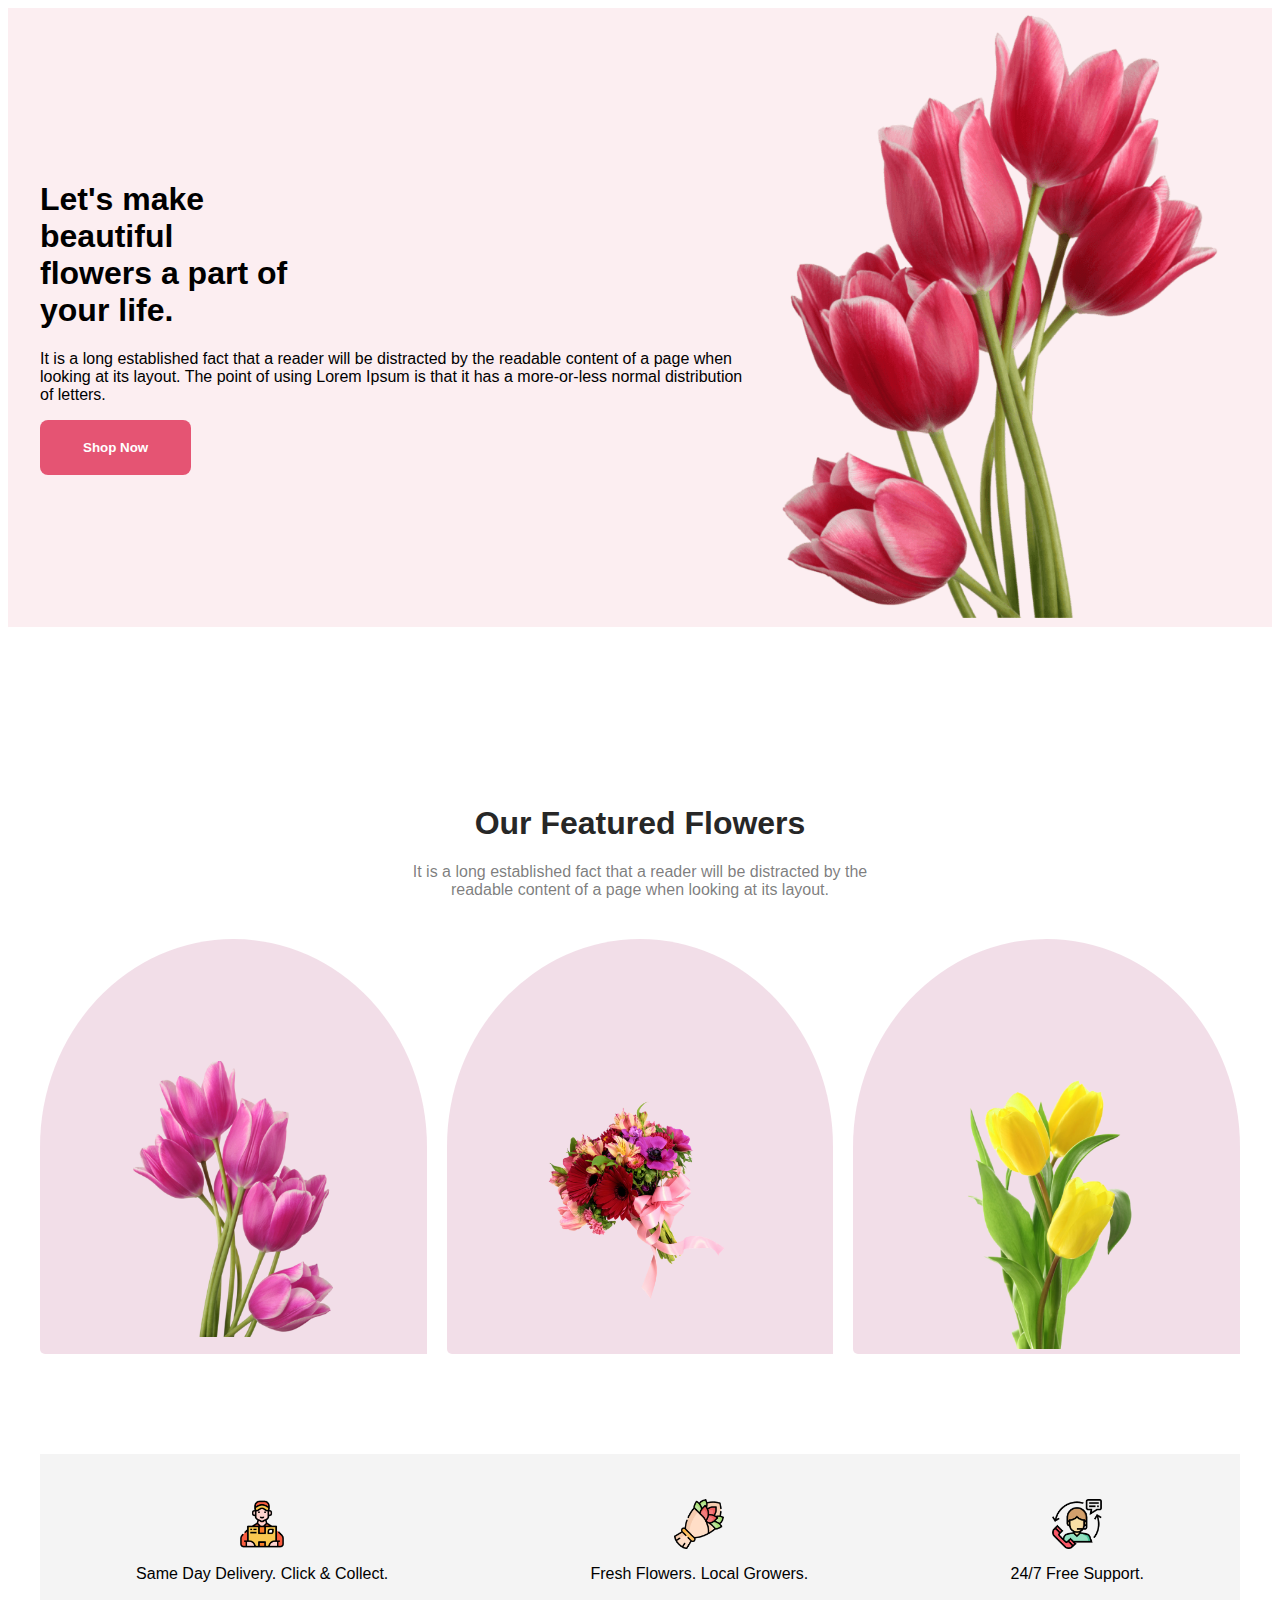
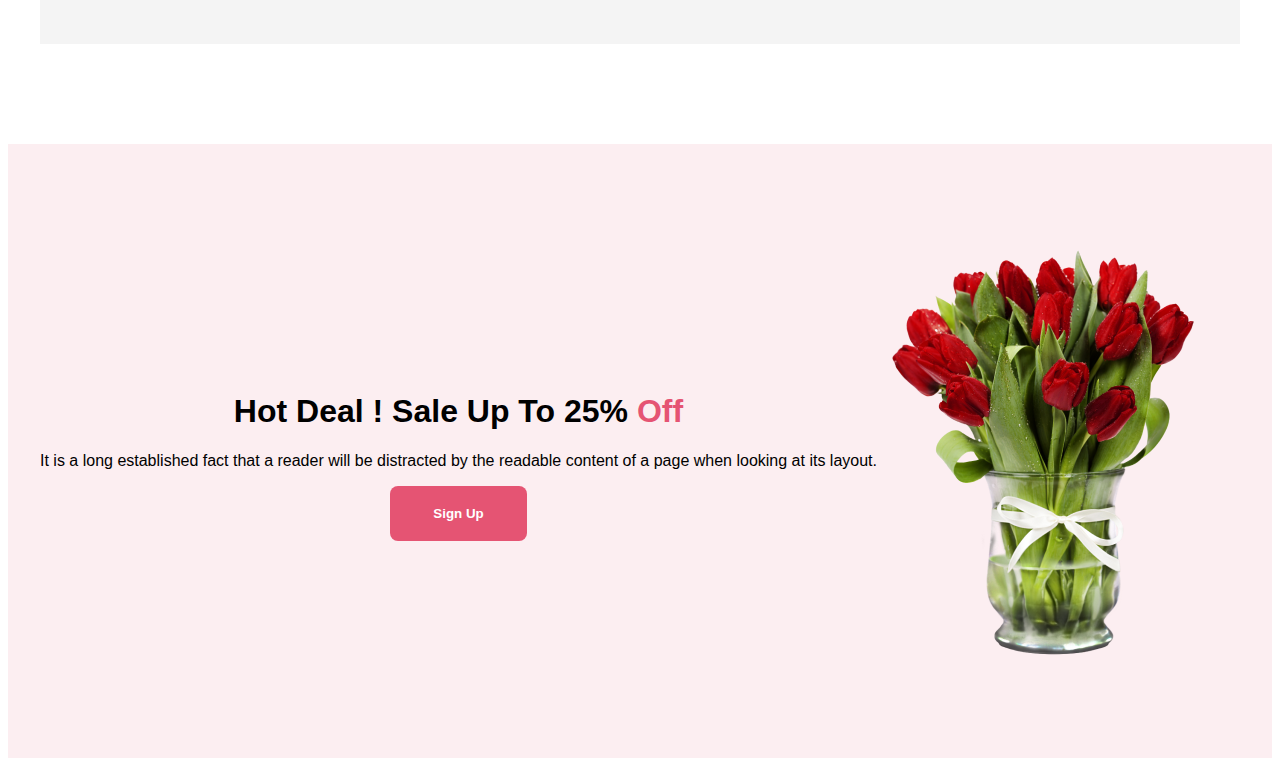
<file: index.html>
<!DOCTYPE html>
<html lang="en">
<head>
  <meta charset="UTF-8">
  <title>Redirecting...</title>
  <meta http-equiv="refresh" content="0; url=flower.html">
</head>
<body>
  <p>Redirecting to flower page...</p>
</body>
</html>
</file>
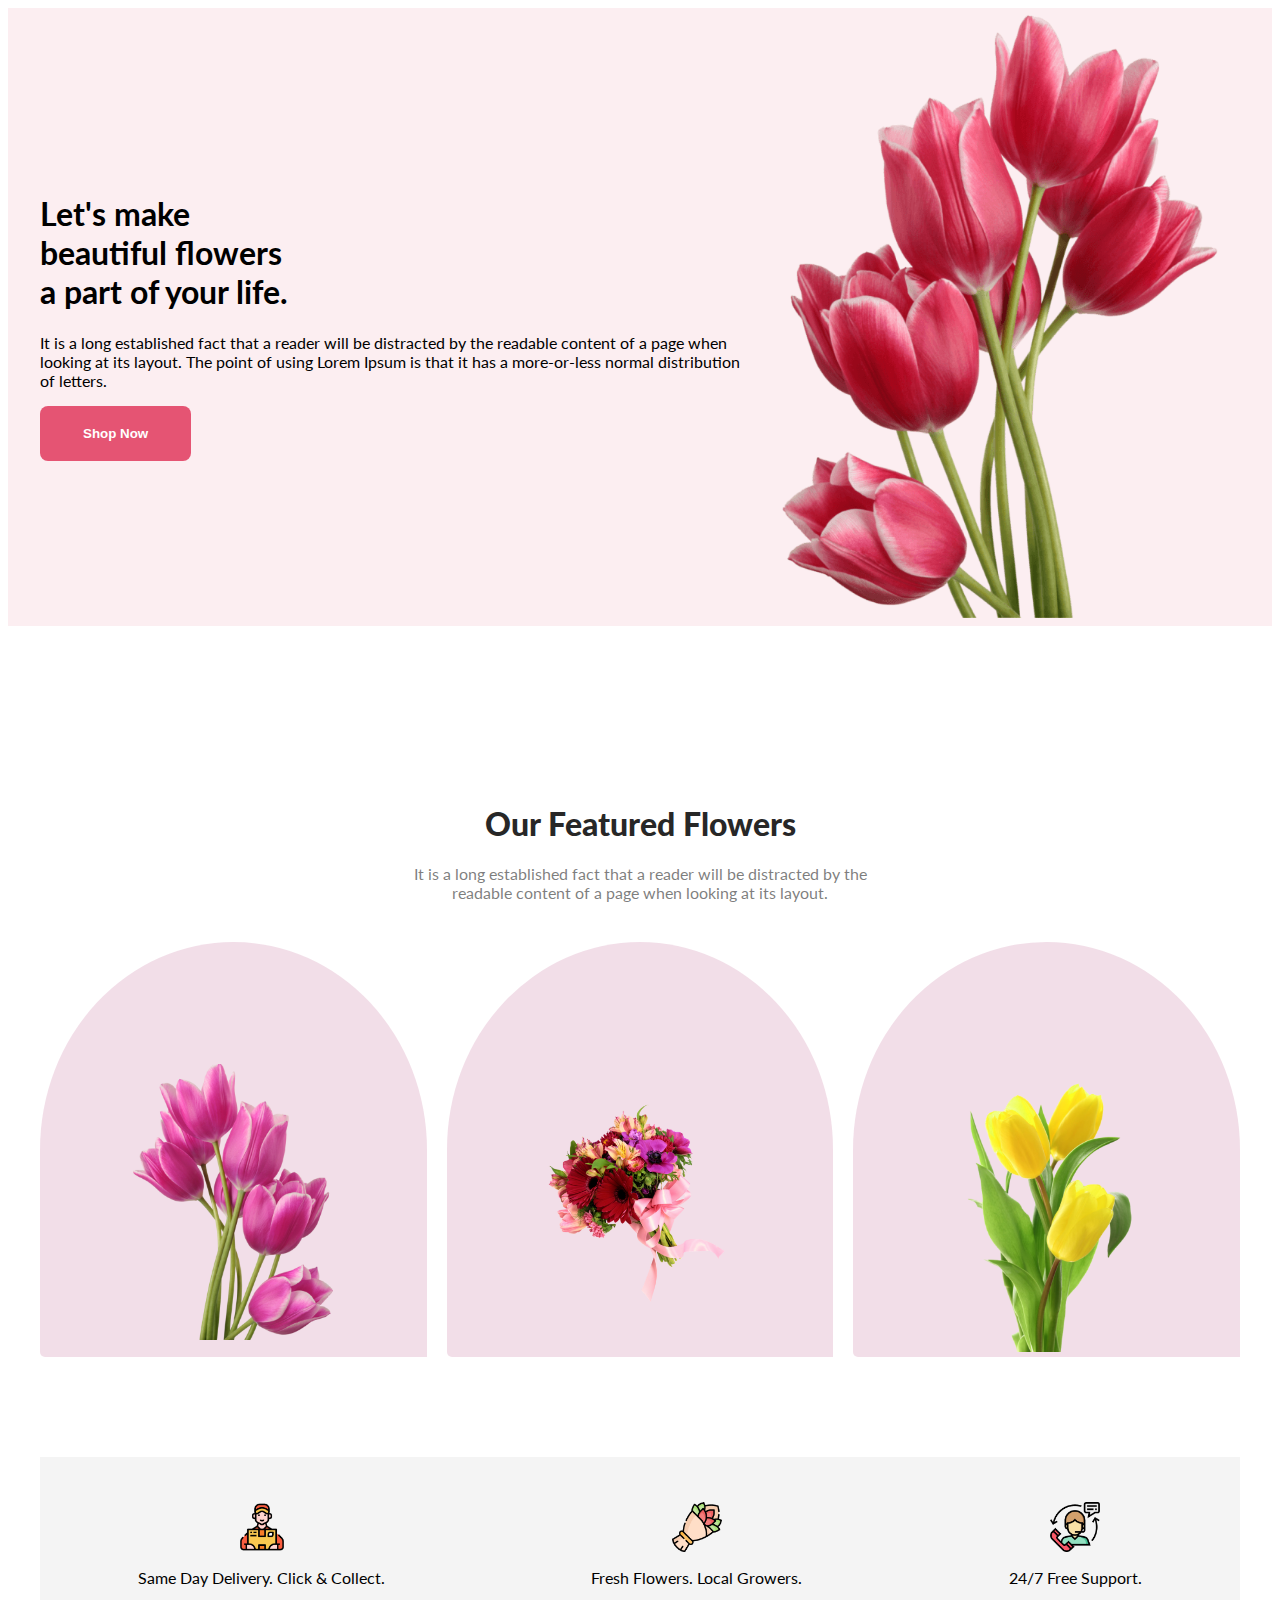
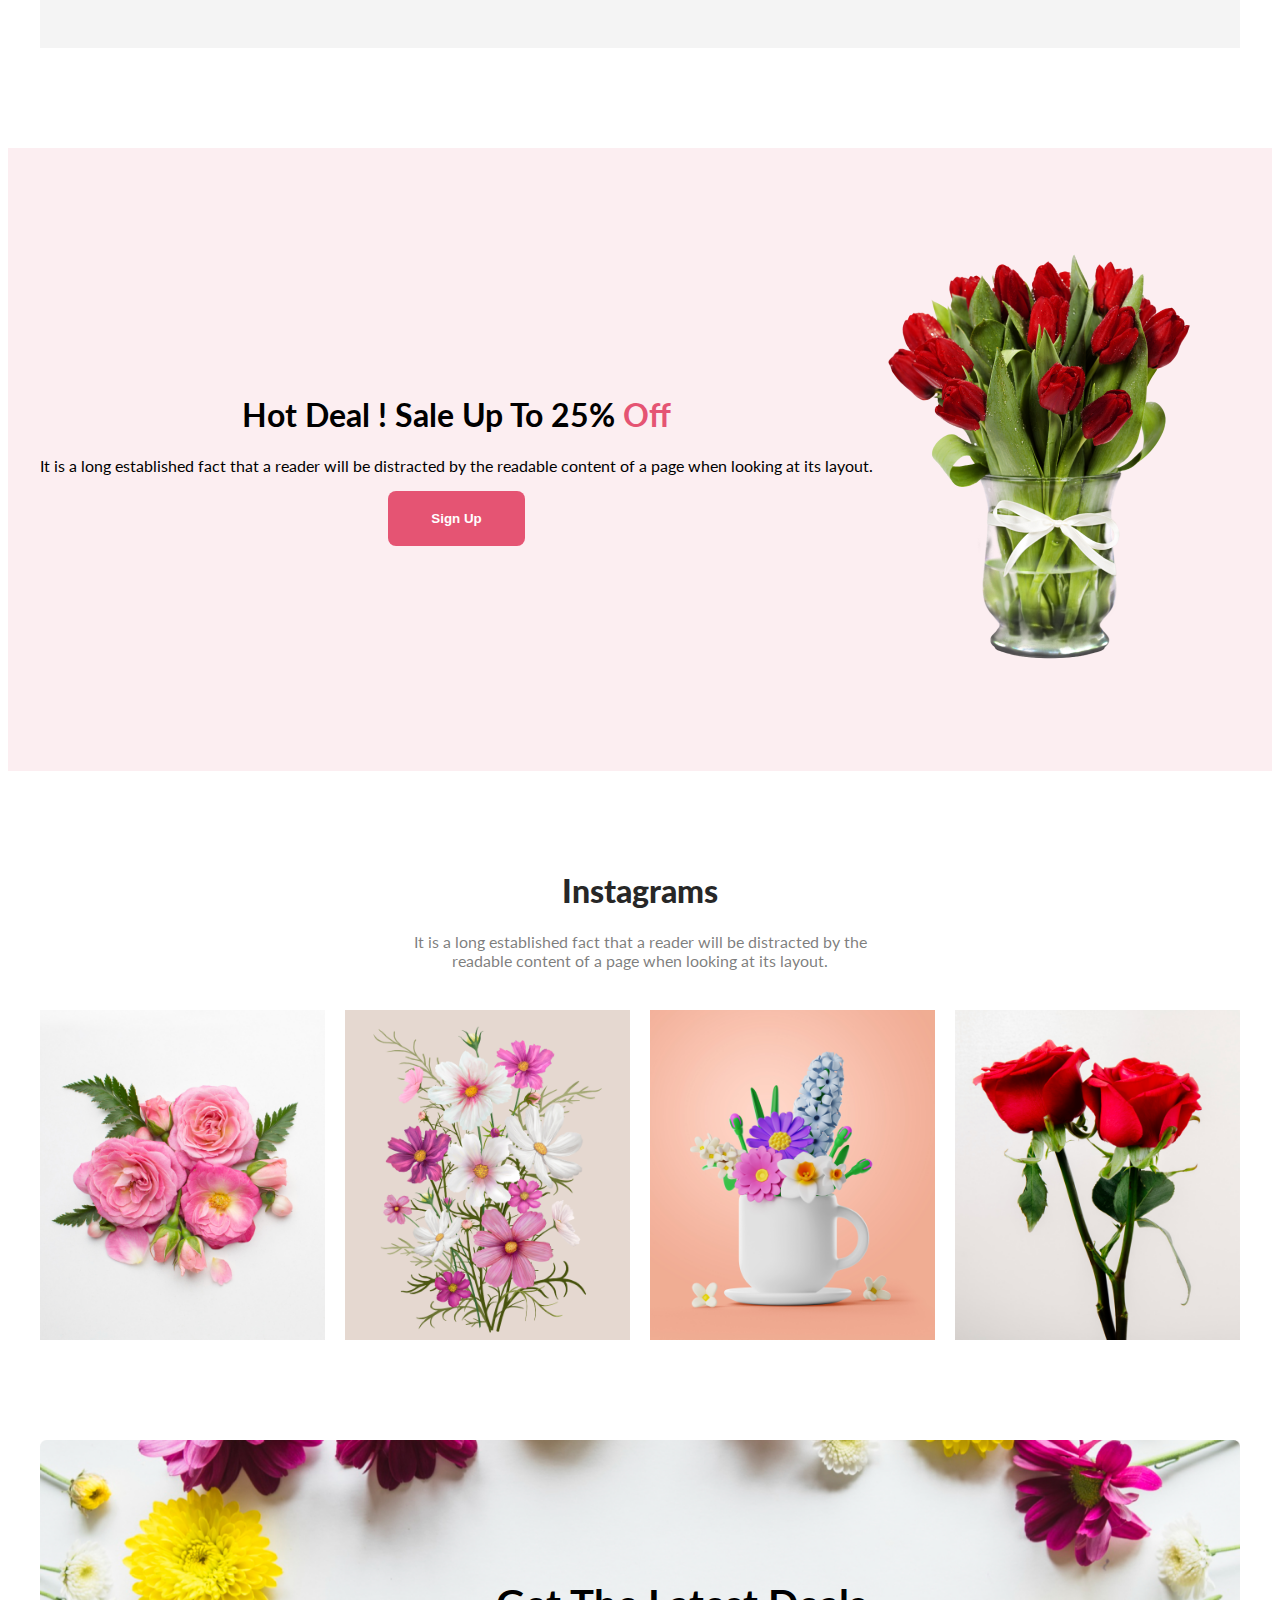
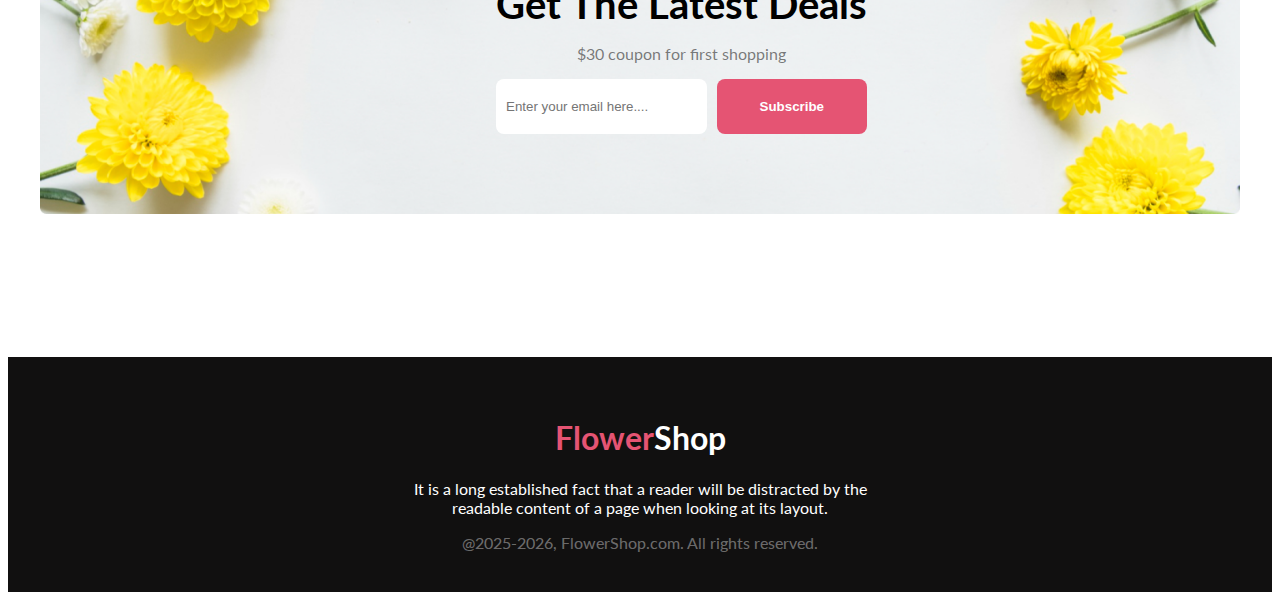
<file: flower.html>
<!DOCTYPE html>
<html lang="en">

<head>
    <meta charset="UTF-8">
    <meta name="viewport" content="width=device-width, initial-scale=1.0">
    <title>flower-shop</title>
    <!-- favicon  -->

    <link rel="icon" href="./Flower Asset/Flower 01.png">

    <!-- css connection -->
    <link rel="stylesheet" href="./flower.css">
</head>

<body class="lato-regular">
    <header class="header">
        <nav class="max-width header-nav flex">

            <div class="nav-info">
                <h1 class="nav-title">Let's make beautiful flowers a part of your life.</h1>
                <p class="nav-des">It is a long established fact that a reader will be distracted by the readable
                    content of a page when looking at its layout. The point of using Lorem Ipsum is that it has a
                    more-or-less normal distribution of letters.</p>
                <button class="btn">Shop Now</button>
            </div>
            <div class="nav-image">

                <img src="./Flower Asset/pngwing 10.png" alt="">

            </div>

        </nav>
    </header>


    <main class="max-width">

        <!-- flower section start here -->
        <section>
            <div class="sheared-section-title">
                <h1 class="shared-title">Our Featured Flowers</h1>
                <P class="shared-description">It is a long established fact that a reader will be distracted by the
                    readable content of a page when looking at its layout.</P>
            </div>

            <div class="flower-card-container">

                <div class="flower-card">
                    <img src="./Flower Asset/pngwing 6.png" alt="">
                </div>

                <div class="flower-card">
                    <img src="./Flower Asset/pngwing 5.png" alt="">
                </div>

                <div class="flower-card">
                    <img src="./Flower Asset/pngwing 7.png" alt="">
                </div>
            </div>

        </section>

        <!-- deleverty section -->

        <section class="delivery-section">

            <div class="delivery-card">
                <img src="./Flower Asset/Group 57.png" alt="">
                <p>Same Day Delivery. Click & Collect.</p>
            </div>
            <div class="delivery-card">
                <img src="./Flower Asset/Group 58.png" alt="">
                <p>Fresh Flowers. Local Growers.</p>
            </div>
            <div class="delivery-card">
                <img src="./Flower Asset/Group 59.png" alt="">
                <p>24/7 Free Support.</p>
            </div>

        </section>

    </main>


    <!-- sell up percentage section start here -->
    <section class="hot-deal-section">

        <div class="max-width percentage-devide-div">

            <div class="flex">
                <div class="deal-information">
                    <h1>Hot Deal ! Sale Up To 25% <span class="off-color">Off</span></h1>
                    <p class="deal-description">It is a long established fact that a reader will be distracted by the
                        readable content of a page when looking at its layout.</p>

                    <button class="btn">Sign Up</button>
                </div>

                <div>
                    <img src="./Flower Asset/pngwing 8.png" alt="">
                </div>

            </div>
        </div>

    </section>

    <main class="max-width">

        <section>
            <div class="sheared-section-title">
                <h1 class="shared-title">Instagrams</h1>
                <P class="shared-description">It is a long established fact that a reader will be distracted by the
                    readable content of a page when looking at its layout.</P>
            </div>


            <div class="flower-card-contaier">

                <div class="singe-flower-card">
                    <img src="./Flower Asset/Flower 01.png" alt="">
                </div>

                <div class="singe-flower-card">
                    <img src="./Flower Asset/Rectangle 4.png" alt="">
                </div>

                <div class="singe-flower-card">
                    <img src="./Flower Asset/Rectangle 5.png" alt="">
                </div>

                <div class="singe-flower-card">
                    <img src="./Flower Asset/Rectangle 6.png" alt="">
                </div>
            </div>

        </section>


        <!-- latest deal section -->

        <section class="latest-deal-section">

            <div class="lates-deal">
                <img src="./Flower Asset/Rectangle 9.png" alt="">

                <div class="latest-deal-title">
                    <h1 class="deal-title">Get The Latest Deals</h1>
                    <p class="latest-deal-desc">$30 coupon for first shopping</p>

                    <div class="latest-input-filed flex">
                        <input type="text" placeholder="Enter your email here....">
                        <button class="btn">Subscribe</button>
                    </div>
                </div>

            </div>

        </section>

    </main>

    <footer class="footer">
        <div class="footer-desc">
            <h1><span class="footer-flower">Flower</span>Shop</h1>
            <p>It is a long established fact that a reader will be distracted by the readable content of a page when
                looking at its layout.</p>

                <small class="footer-reserve">@2025-2026, FlowerShop.com. All rights reserved. </small>
        </div>

    </footer>


</body>

</html>
</file>
<file: flower.css>
@import url('https://fonts.googleapis.com/css2?family=Lato:ital,wght@0,100;0,300;0,400;0,700;0,900;1,100;1,300;1,400;1,700;1,900&display=swap');



.lato-regular {
    font-family: "Lato", sans-serif;
    font-weight: 400;
    font-style: normal;
}


.header {
    background-color: rgba(229, 84, 115, 0.1);
    padding: 5px;
    margin-bottom: 178px;
}


/* shared css */
.max-width {
    max-width: 1200px;
    margin: auto;
}

section {
    margin-top: 100px;

}

.flex {
    display: flex;
    gap: 10px;
    align-items: center;
}


img {
    width: 100%;
}

.btn {
    background-color: #E55473;
    border-radius: 8px;
    padding: 20px 43px;
    color: white;
    font-weight: bold;
    border-style: none;
    cursor: pointer;
}


.nav-image img {
    width: 100%;
}

.nav-title {
    width: 254px;
    font-weight: bold;
}

.nav-des {
    width: 710px;
}


/* featured flower section design start */

.sheared-section-title {
    text-align: center;
    margin: auto;
    margin-bottom: 40px;

}

.shared-title {
    font-weight: 900;
    color: #272727;
}

.shared-description {
    color: rgba(39, 39, 39, 0.6);
    max-width: 510px;
    margin: auto;
}

.flower-card-container {
    display: grid;
    grid-template-columns: repeat(3, 1fr);
    gap: 20px;
}

.flower-card {
    max-width: 400px;
    padding: 5px;
    border-top-right-radius: 100%;
    border-top-left-radius: 100%;
    background-color: rgba(167, 33, 98, 0.15);
    display: flex;
    justify-content: center;
    align-items: center;
    padding-top: 110px;
    border-bottom-right-radius: 1px;
    border-bottom-left-radius: 10px;
    position: relative;
}

.flower-card img {
    width: 200px;
}

.flower-card-container a {
    display: flex;
    justify-content: center;
    color: black;
    font-weight: bold;
    text-decoration: none;
    padding: 10px 0px;
}

/* delevery section design */

.delivery-section {
    display: flex;
    justify-content: space-around;
    gap: 50px;
    margin-top: 100px;
    margin-bottom: 100px;
    background-color: rgba(39, 39, 39, 0.05);
    padding: 45px 20px;
}

.delivery-card {
    display: flex;
    flex-direction: column;
    align-items: center;
    justify-self: center;
}

.delivery-section img {
    width: 50px;
}

/* parcentege devide section design */

.hot-deal-section {
    background-color: rgba(229, 84, 115, 0.1);
    padding: 100px 20px;
}

.deal-information {
    text-align: center;

}


.off-color {
    color: #E55473;
}

/* instagram flower card section*/

.flower-card-contaier {
    display: grid;
    grid-template-columns: repeat(4, 1fr);
    gap: 20px;
    justify-items: center;

}

.singe-flower-card {
   .singe-flower-card {
    width: 100%;
    max-width: 350px;
    justify-self: center;
}

.singe-flower-card img{
    width: 100%;
}


}

.singe-flower-card img {
    width: 100%;
    height: auto;
    display: block;
}


/* <!-- latest deal section design --> */


.lates-deal{
   position: relative;
   width: fit-content;
}

.latest-deal-title{
    text-align: center;
    position: absolute;
    top: 30%;
    left: 38%;
}

.deal-title{
    font-weight: bolder;
    font-size: 40px;
    margin-bottom: 10px;
}

.latest-deal-desc{
    color: rgba(39, 39, 39, 0.6);
}


.latest-input-filed input {
    padding: 20px 10px;
    border: none;
    border-radius: 8px;
    width: 100%;
}

/* footer design */

.footer {
    background-color: #111010;
    text-align: center;
    color: #FFFFFF;
    margin-top: 140px;

}

.footer-desc {
    max-width: 500px;
    margin: auto;
    padding: 40px;

}

.footer-flower {
    color: #E55473;
}

.footer-reserve {
    color: rgba(255, 255, 255, 0.4);
    font-size: 16px;
}

/* mobile responsive */

@media screen and (max-width: 640px) {

    .max-width {
        width: 100%;
    }

    .nav-image img {
        width: 100%;
    }

    .nav-title {
        width: 100%;
        font-weight: bold;
    }

    .nav-des {
        width: 100%;
    }

    .flex {
        flex-direction: column;
    }

    /* flower card */
    .flower-card-container, .flower-card-contaier{

        grid-template-columns: repeat(1, 1fr);

    }

    .flower-card {

        width: 80%;
        margin: auto;

    }

    /* delevery section design */
    .delivery-section {
        flex-direction: column;
    }

    .latest-deal-title{
        width: 100%;
    }

    .latest-deal-title{
    text-align: center;
    position: absolute;
    top: 0%;
    left:0%;
}

.latest-input-filed input {
    padding: 11px 0px;  
}

}

/* medium device responsive */
@media screen and (min-width:641) and (max-width:992) {

    .nav-info,
    .nav-image {
        width: 50%;
    }
}
</file>
